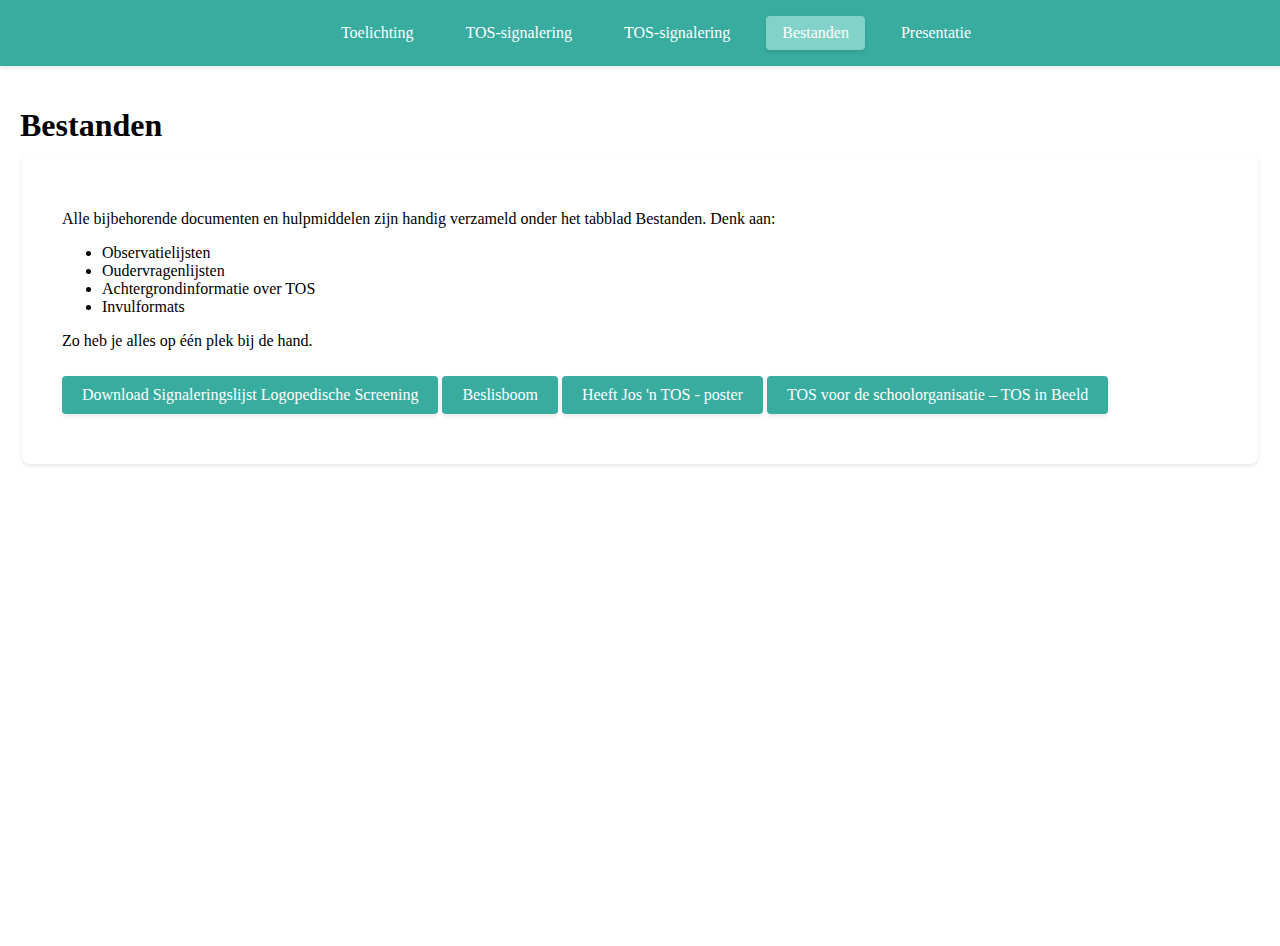
<file: handigebestanden.html>
<!DOCTYPE html>
<html>
<head>
  <meta charset="utf-8">
  <meta name="viewport" content="width=device-width">
  <title>Beslisboom TOS</title>
  <link href="style.css" rel="stylesheet" type="text/css" />
</head>
<body>
  <main class="content-wrapper">
    <h1>Bestanden</h1>
    <div class="content-container">
      <div class="content">
        <p>Alle bijbehorende documenten en hulpmiddelen zijn handig verzameld onder het tabblad Bestanden. Denk aan:</p>
        <ul><li>Observatielijsten</li>
        <li>Oudervragenlijsten</li>
        <li>Achtergrondinformatie over TOS</li>
        <li>Invulformats</li>
        </ul>
      <p>Zo heb je alles op één plek bij de hand.
        </p>
        
        <a href="SIGNALERINGSLIJST LOGOPEDISCHE SCREENING.docx" download class="download-link">Download Signaleringslijst Logopedische Screening</a>
        <a href="https://www.canva.com/design/DAGoFDF58sg/Erb92rwCwmzhTIGjj328ag/view?utm_content=DAGoFDF58sg&utm_campaign=designshare&utm_medium=link2&utm_source=uniquelinks&utlId=h14e1a05126"download class="download-link" >Beslisboom</a>
        <a href="HeeftJosnTOS.webp" download class="download-link">Heeft Jos 'n TOS - poster</a>
        <a href="tos_in_beeld_borgingstool_a3_webversie.pdf" download class ="download-link"> TOS voor de schoolorganisatie – TOS in Beeld <a/>
      </div>
    </div>
  </main>
  <script src="script.js"></script>
</body>
</html>
</file>
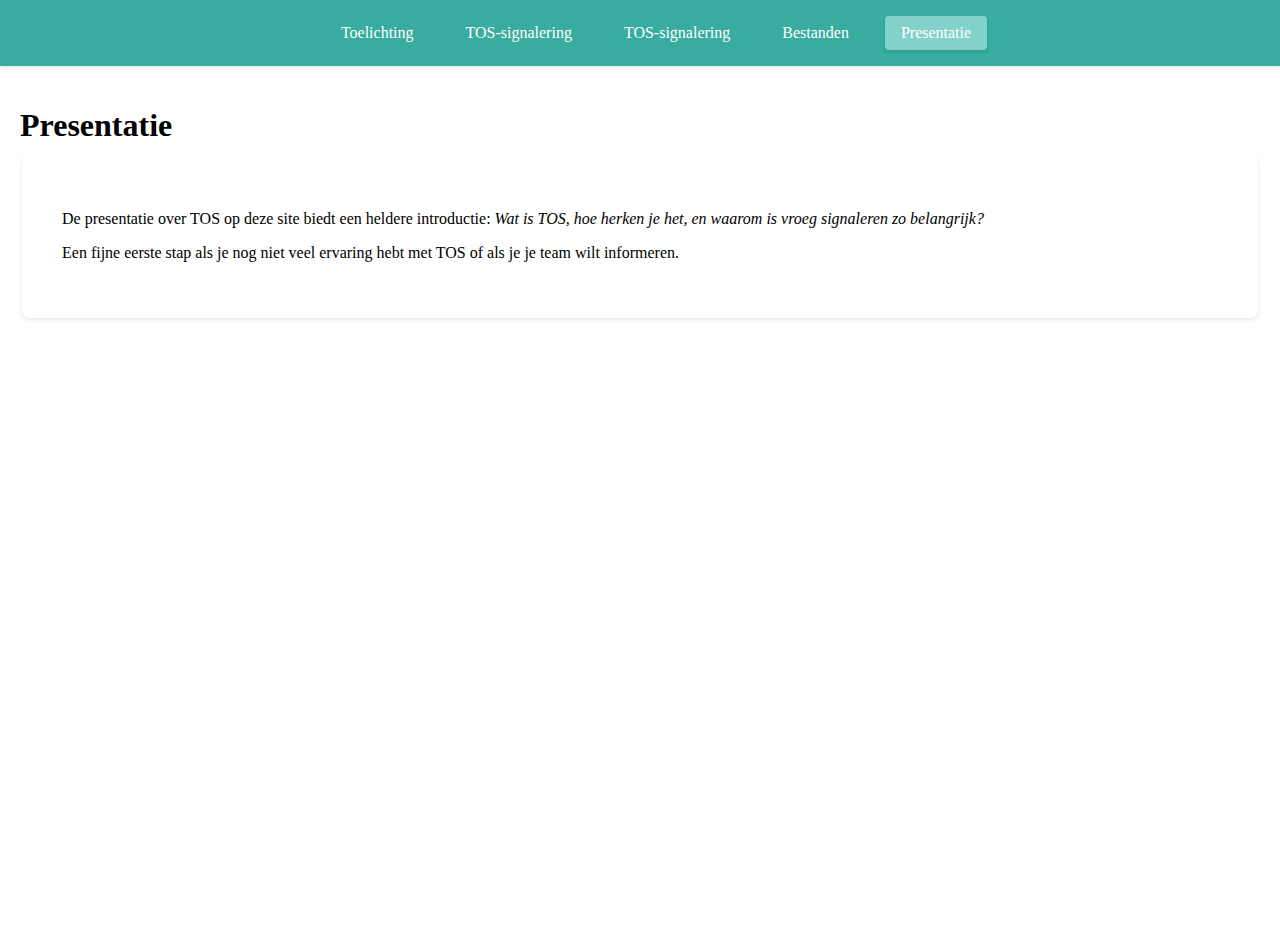
<file: Presentatie.html>
<!DOCTYPE html>
<html>
<head>
  <meta charset="utf-8">
  <meta name="viewport" content="width=device-width">
  <title>Beslisboom TOS</title>
  <link href="style.css" rel="stylesheet" type="text/css" />
</head>
<body>
  <main class="content-wrapper">
    <h1>Presentatie</h1>
    <div class="content-container">
      <div class="content">
       <p>De presentatie over TOS op deze site biedt een heldere introductie:
        <i>Wat is TOS, hoe herken je het, en waarom is vroeg signaleren zo belangrijk?</i> </p>
       <p>Een fijne eerste stap als je nog niet veel ervaring hebt met TOS of als je je team wilt informeren.</p> 
      </div>
    </div>
  </main>
  <script src="script.js"></script>
</body>
</html>
</file>
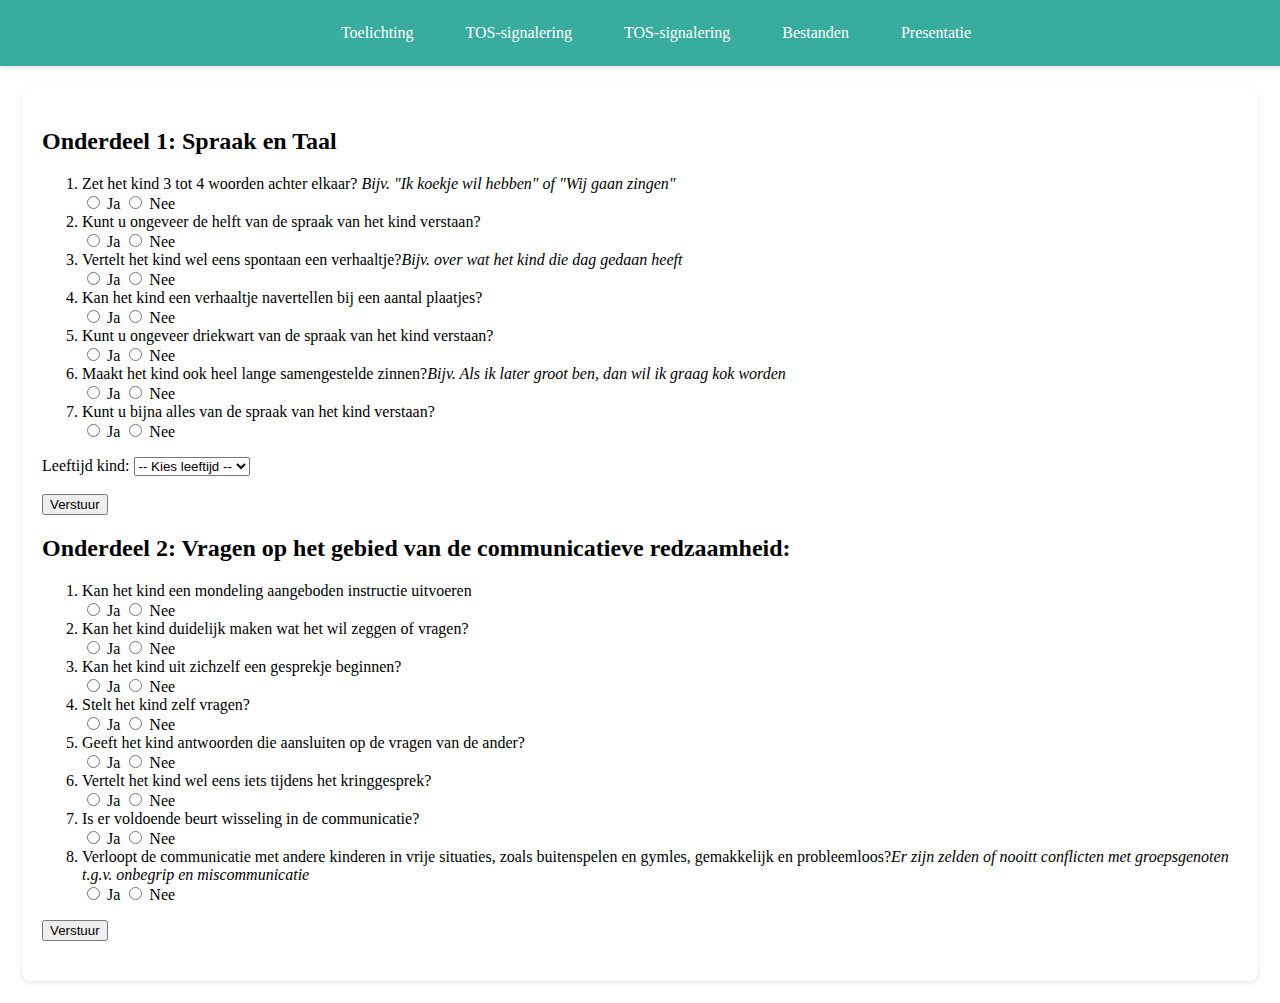
<file: simea.html>
<!DOCTYPE html>
<html>
<head>
  <meta charset="utf-8">
  <meta name="viewport" content="width=device-width">
  <title>Siméa vragenlijst</title>
  <link href="style.css" rel="stylesheet" type="text/css" />
</head>
<body>
 <div class="content-wrapper">
  <div class="content-container">
    <h2>Onderdeel 1: Spraak en Taal</h2>
    <form id="spraakTaalForm">
      <ol>
        <li>
          Zet het kind 3 tot 4 woorden achter elkaar? <i> Bijv. "Ik koekje wil hebben" of "Wij gaan zingen"</i><br>
          <label><input type="radio" name="st_q1" value="1"> Ja</label>
          <label><input type="radio" name="st_q1" value="0"> Nee</label>
        </li>
        <li>
          Kunt u ongeveer de helft van de spraak van het kind verstaan?<br>
          <label><input type="radio" name="st_q2" value="1"> Ja</label>
          <label><input type="radio" name="st_q2" value="0"> Nee</label>
        </li>
        <li>
          Vertelt het kind wel eens spontaan een verhaaltje?<i>Bijv. over wat het kind die dag gedaan heeft</i><br>
          <label><input type="radio" name="st_q3" value="1"> Ja</label>
          <label><input type="radio" name="st_q3" value="0"> Nee</label>
        </li>
        <li>
          Kan het kind een verhaaltje navertellen bij een aantal plaatjes?<br>
          <label><input type="radio" name="st_q4" value="1"> Ja</label>
          <label><input type="radio" name="st_q4" value="0"> Nee</label>
        </li>
        <li>
          Kunt u ongeveer driekwart van de spraak van het kind verstaan?<br>
          <label><input type="radio" name="st_q5" value="1"> Ja</label>
          <label><input type="radio" name="st_q5" value="0"> Nee</label>
        </li>
        <li>
          Maakt het kind ook heel lange samengestelde zinnen?<i>Bijv. Als ik later groot ben, dan wil ik graag kok worden </i><br>
          <label><input type="radio" name="st_q6" value="1"> Ja</label>
          <label><input type="radio" name="st_q6" value="0"> Nee</label>
        </li>
        <li>
          Kunt u bijna alles van de spraak van het kind verstaan?<br>
          <label><input type="radio" name="st_q7" value="1"> Ja</label>
          <label><input type="radio" name="st_q7" value="0"> Nee</label>
        </li>
      </ol>
      <label for="leeftijd">Leeftijd kind:</label>
      <select id="leeftijd" required>
        <option value="">-- Kies leeftijd --</option>
        <option value="4">4 jaar</option>
        <option value="5">5 jaar</option>
        <option value="6">6 jaar</option>
      </select><br><br>
      <button type="button" onclick="berekenSpraakTaal()">Verstuur</button>
    </form>
    <div id="uitslagSpraakTaal" style="margin-top: 20px; font-weight: bold;"></div>

     <h2>Onderdeel 2: Vragen op het gebied van de communicatieve redzaamheid:</h2>
    <form id="spraakTaalForm2">
      <ol>
        <li>
          Kan het kind een mondeling aangeboden instructie uitvoeren<br>
          <label><input type="radio" name="cr_q1" value="1"> Ja</label>
          <label><input type="radio" name="cr_q1" value="0"> Nee</label>
        </li>
        <li>
         Kan het kind duidelijk maken wat het wil zeggen of vragen?<br>
          <label><input type="radio" name="cr_q2" value="1"> Ja</label>
          <label><input type="radio" name="cr_q2" value="0"> Nee</label>
        </li>
        <li>
          Kan het kind uit zichzelf een gesprekje beginnen?<br>
          <label><input type="radio" name="cr_q3" value="1"> Ja</label>
          <label><input type="radio" name="cr_q3" value="0"> Nee</label>
        </li>
        <li>
          Stelt het kind zelf vragen?<br>
          <label><input type="radio" name="cr_q4" value="1"> Ja</label>
          <label><input type="radio" name="cr_q4" value="0"> Nee</label>
        </li>
        <li>
          Geeft het kind antwoorden die aansluiten op de vragen van de ander?<br>
          <label><input type="radio" name="cr_q5" value="1"> Ja</label>
          <label><input type="radio" name="cr_q5" value="0"> Nee</label>
        </li>
        <li>
         Vertelt het kind wel eens iets tijdens het kringgesprek?<br>
          <label><input type="radio" name="cr_q6" value="1"> Ja</label>
          <label><input type="radio" name="cr_q6" value="0"> Nee</label>
        </li>
        <li>
          Is er voldoende beurt wisseling in de communicatie?<br>
          <label><input type="radio" name="cr_q7" value="1"> Ja</label>
          <label><input type="radio" name="cr_q7" value="0"> Nee</label>
        </li>
         <li>
          Verloopt de communicatie met andere kinderen in vrije situaties, zoals buitenspelen en gymles, gemakkelijk en probleemloos?<i>Er zijn zelden of nooitt conflicten met groepsgenoten t.g.v. onbegrip en miscommunicatie</i><br>
          <label><input type="radio" name="cr_q8" value="1"> Ja</label>
          <label><input type="radio" name="cr_q8" value="0"> Nee</label>
        </li>
      </ol>

      <button type="button" onclick="berekenSpraakTaal2()">Verstuur</button>
    </form>
    <div id="uitslagSpraakTaal2" style="margin-top: 20px; font-weight: bold;"></div>
  </div>
</div>
  
 
<script src="script.js"></script>
</body>
</html>
</file>
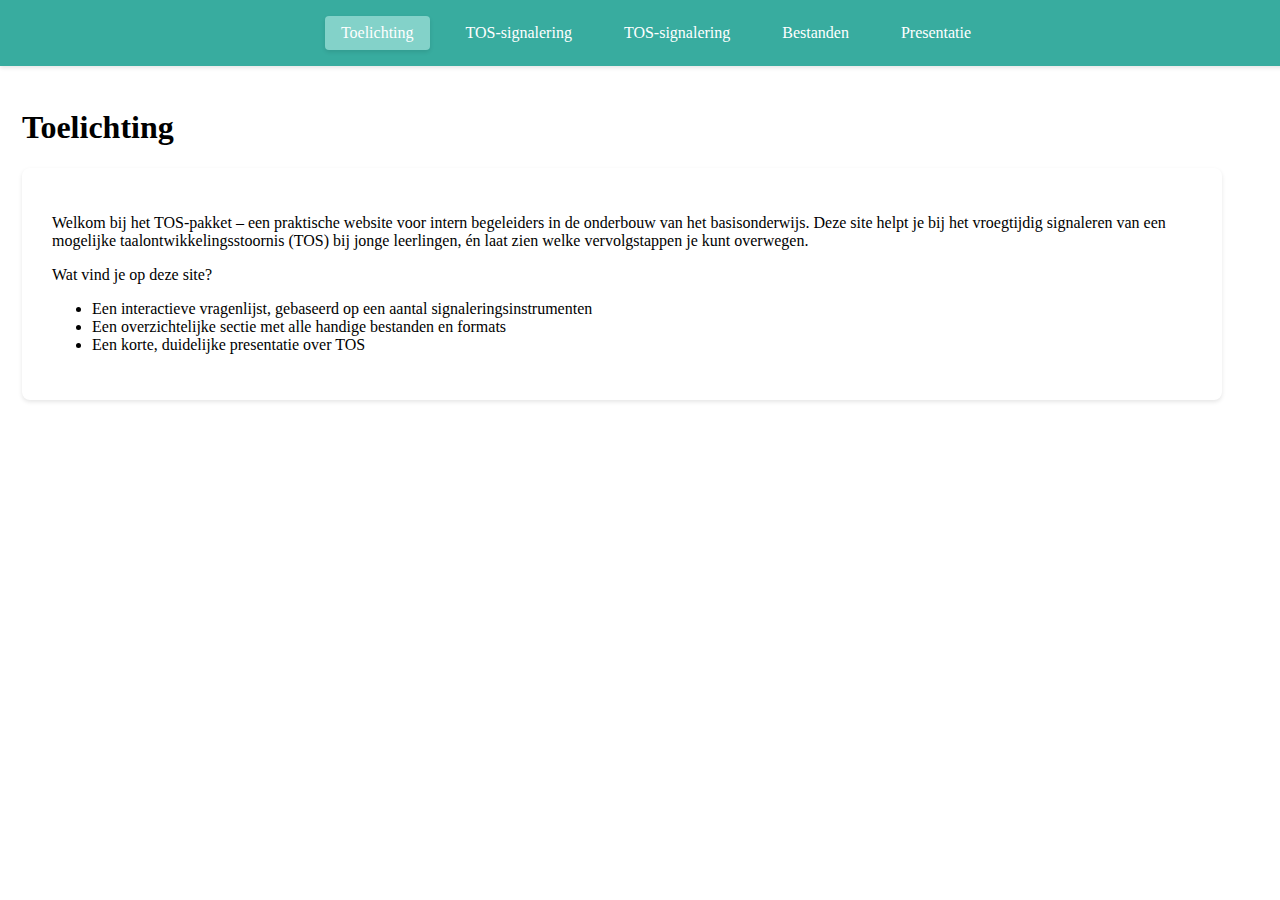
<file: Toelichting.html>
<!DOCTYPE html>
<html>
<head>
  <meta charset="utf-8">
  <meta name="viewport" content="width=device-width">
  <title>Beslisboom TOS</title>
  <link href="style.css" rel="stylesheet" type="text/css" />
</head>
<body>

  <div class="pdf-container">
    <h1>Toelichting</h1>
    <div class="pdf-content">
      
      <p>Welkom bij het TOS-pakket – een praktische website voor intern begeleiders in de onderbouw van het basisonderwijs. Deze site helpt je bij het vroegtijdig signaleren van een mogelijke taalontwikkelingsstoornis (TOS) bij jonge leerlingen, én laat zien
       welke vervolgstappen je kunt overwegen. </p>

     <p> Wat vind je op deze site? </p>
<ul> <li>Een interactieve vragenlijst, gebaseerd op een aantal signaleringsinstrumenten </li>

<li>Een overzichtelijke sectie met alle handige bestanden en formats </li> 

<li> Een korte, duidelijke presentatie over TOS</li></ul>
       
       
    </div>
  </div>
  <script src="script.js"></script>
</body>
</html>
</file>
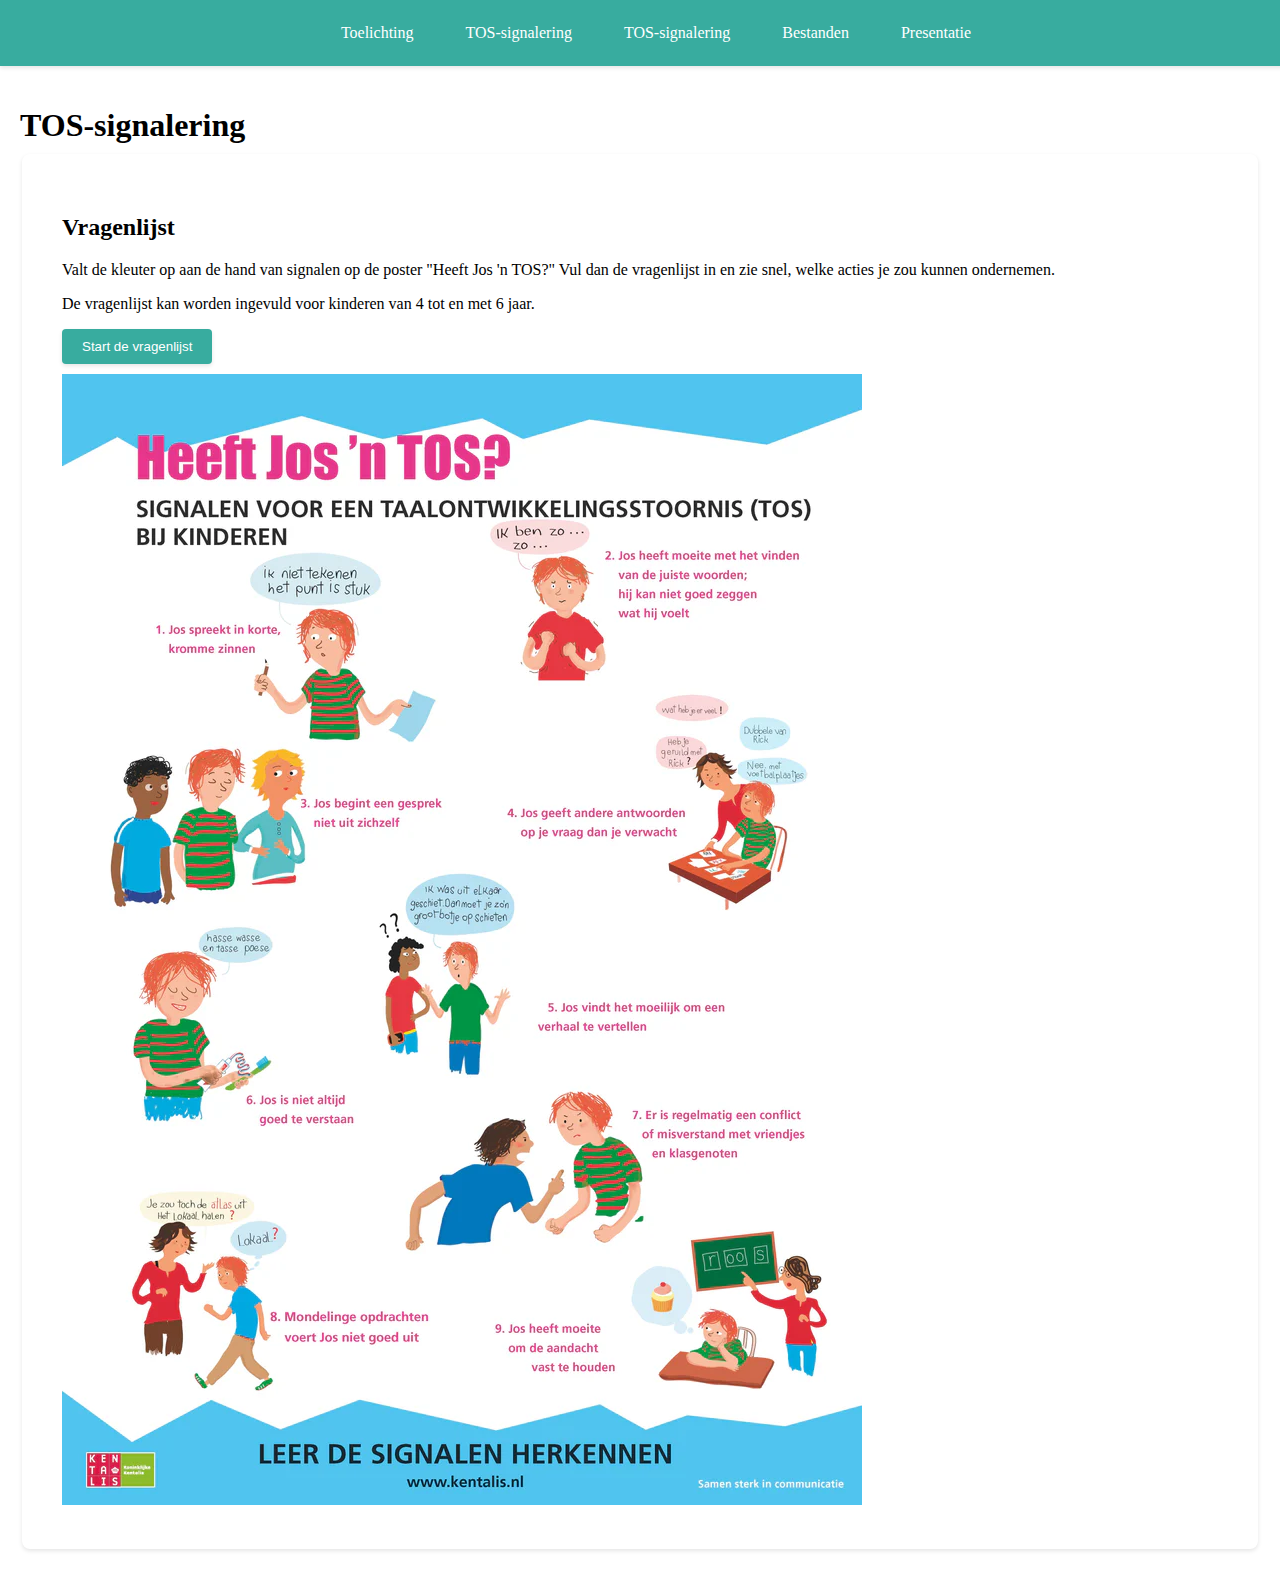
<file: TOS-signalering.html>
<!DOCTYPE html>
<html lang="nl">
<head>
  <meta charset="utf-8">
  <meta name="viewport" content="width=device-width">
  <title>TOS-signalering</title>
  <link href="style.css" rel="stylesheet" type="text/css" />
</head>
<body>
  <main class="content-wrapper">
    <h1>TOS-signalering</h1>
    <div class="content-container">
      <div class="content">
       
        <div id="taalAdviesContainer">
 
<div id="startScreen" class="step active">
  <h2>Vragenlijst</h2>
  <p>Valt de kleuter op aan de hand van signalen op de poster "Heeft Jos 'n TOS?" Vul dan de vragenlijst in en zie snel, welke acties je zou kunnen ondernemen.</p> <p>De vragenlijst kan worden ingevuld voor kinderen van 4 tot en met 6 jaar.</p>
  <button onclick="startVragenlijst()">Start de vragenlijst</button>
  <img src="HeeftJosnTOS.webp" alt="Poster Heeft Jos 'n TOS?" class="poster-afbeelding" />
  
  
</div>
  <!-- Stap 1 -->
  <div id="step1" class="step">
    <h3>Welke is van toepassing op het kind?</h3>
    <button onclick="next('1talig')">Eentalig</button>
    <button onclick="next('simultaan')">Simultaan meertalig <i>(Kinderen die vanaf geboorte meerdere talen horen en gebruiken)</i></button>
    <button onclick="next('successief')">Successief meertalig <i>(Kinderen die eerst één taal leren en pas na ongeveer 2,5 jaar intensief in aanraking komen met het Nederlands) </i></button>
  </div>

  <!-- Stap 2 -->
  <div id="step2" class="step">
    <h3> Wat is de Siméa-score?</h3>
    <h3> <i>Laat de leerkracht de Siméa-vragenlijst invullen om te achterhalen wat de score is.</i></h3>
    <button onclick="nextSim(0)">0 keer "twijfel" of "onvoldoende"</button>
    <button onclick="nextSim(1)">1 keer "twijfel" of "onvoldoende"</button>
    <button onclick="nextSim(2)">2 keer "twijfel" of "onvoldoende"</button>
    <div class="nav-buttons">
      <button onclick="goBack('step2')">Terug</button>
    </div>
  </div>

  <!-- Stap 3 -->
  <div id="step3" class="step">
    <h3>Wat is de leeftijd van het kind?</h3>
    <button onclick="nextAge('3-4')">3;9 – 4;5 jaar</button>
    <button onclick="nextAge('4-6')">4;6 – 5;11 jaar</button>
    <div class="nav-buttons">
      <button onclick="goBack('step3')">Terug</button>
    </div>
  </div>

  <!-- Stap 4 -->
  <div id="step4" class="step">
    <h3>Wat is de ELS-score?</h3>
    <h3> <i>Laat de ouders de ELS-vragenlijst invullen om te achterhalen wat de score is.</i></h3>
    <label><input type="radio" name="els" value="ge24"> ≥ 24 (3;9–4;5 jaar)</label><br>
    <label><input type="radio" name="els" value="lt24"> < 24 (3;9–4;5 jaar)</label><br>
    <label><input type="radio" name="els" value="ge25"> ≥ 25 (4;6–5;11 jaar)</label><br>
    <label><input type="radio" name="els" value="lt25"> < 25 (4;6–5;11 jaar)</label><br>
    <button onclick="checkELS()">Volgende</button>
    <div class="nav-buttons">
      <button onclick="goBack('step4')">Terug</button>
    </div>
  </div>

  <!-- Stap 5 -->
  <div id="step5" class="step">
    <h3>Wat is de ALDeQ-score?</h3>
    <h3> <i>Laat de ouders de ALDeQ-NL-vragenlijst invullen om te achterhalen wat de score is.</i></h3>
    <label><input type="radio" name="aldeq" value="gt71"> > 0.71</label><br>
    <label><input type="radio" name="aldeq" value="btw64_71"> Tussen 0.64 – 0.71</label><br>
    <label><input type="radio" name="aldeq" value="lt64"> < 0.64 </label><br>
    <button onclick="checkALDeQ()">Toon advies</button>
    <div class="nav-buttons">
      <button onclick="goBack('step5')">Terug</button>
    </div>
  </div>

  <!-- Advies -->
  <div id="advies" class="step"></div>

 


</div>
        </div>
      </div>
    
   
    

    
    
    <script src="script.js"></script>  
  </main>

  
  
</body>
</html>
</file>
<file: style.css>
html, body {
  height: 100%;
  width: auto;
  margin: 0;
  padding: 0;
  font-family: Verdana;
}

.navbar {
  background-color: #38AC9F;
  padding: 1rem;
  width: 100%;
  box-shadow: 0 2px 4px rgba(0,0,0,0.1);
}

.nav-links {
  display: flex;
  gap: 20px;
  justify-content: center;
}

.nav-links a {
  color: white;
  text-decoration: none;
  padding: 8px 16px;
  border-radius: 4px;
  
}

.nav-links a:hover, .nav-links a.active {
  background-color: #83d2c9;
  box-shadow: 0 2px 4px rgba(0,0,0,0.1);
}

.content-wrapper {
  min-height: calc(100vh - 60px);
  padding: 20px;
}

.content-wrapper h1 {
  margin-bottom: 10px;
}

.content-container {
  max-width: 1200px;
  margin: 2px;
  padding: 20px;
  background-color: #fff;
  border-radius: 8px;
  box-shadow: 0 2px 4px rgba(0,0,0,0.1);
}

.content {
  padding: 20px;
}

.typeform-container {
  margin-top: 20px;
  min-height: 500px;
}

.pdf-container {
  max-width: 1200px;
  margin: 2px;
  padding: 20px;
}

.pdf-content {
  background-color: #fff;
  padding: 30px;
  border-radius: 8px;
  box-shadow: 0 2px 4px rgba(0,0,0,0.1);
}

.download-link {
  display: inline-block;
  padding: 10px 20px;
  background-color: #38AC9F;
  color: white;
  text-decoration: none;
  border-radius: 4px;
  margin: 10px 0;
  box-shadow: 0 2px 4px rgba(0,0,0,0.1);
}

.download-link:hover {
  background-color: #83d2c9;
}
#taalAdviesContainer.poster-afbeelding {
  max-height: 50vh;
  width: auto; 
  object-fit: cover; 
  display: block;
  margin: 0 auto;
}
#taalAdviesContainer .step {
  display: none;
}

#taalAdviesContainer .step.active {
  display: block;
}

#taalAdviesContainer button {
  margin-top: 10px;
  display: block;
  padding: 10px 20px;
  background-color: #38AC9F;
  color: white;
  text-decoration: none;
  border: none;
  border-radius: 4px;
  margin: 10px 0;
  box-shadow: 0 2px 4px rgba(0,0,0,0.1);
}

#taalAdviesContainer .nav-buttons {
  margin-top: 20px;
}
#taalAdviesContainer button:hover {
  background-color: #83d2c9;
}

.button {
  margin-top: 10px;
  display: block;
  padding: 10px 20px;
  background-color: #38AC9F;
  color: white;
  text-decoration: none;
  border: none;
  border-radius: 4px;
  margin: 10px 0;
  box-shadow: 0 2px 4px rgba(0,0,0,0.1);
}
.button:hover {
  background-color: #83d2c9;
}
</file>
